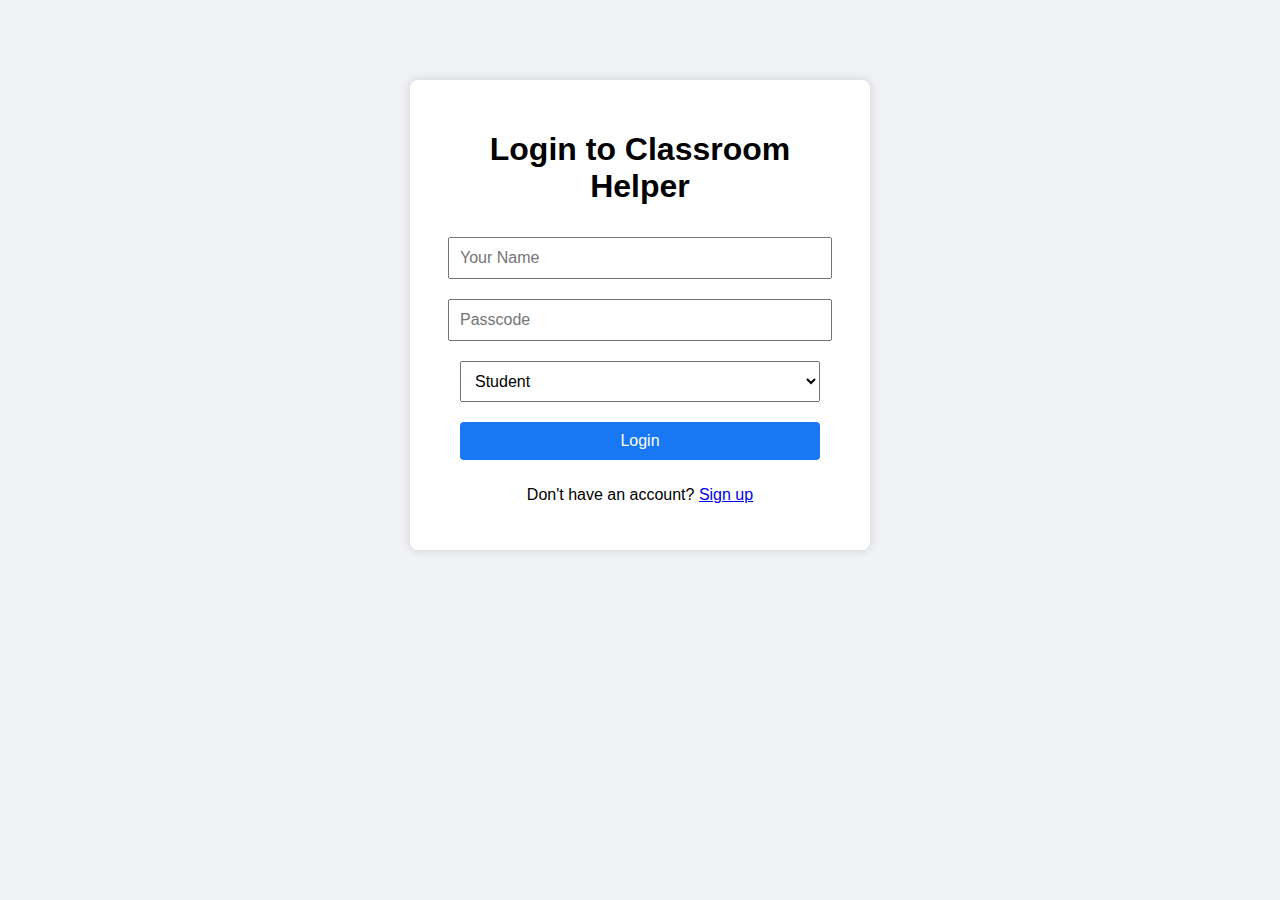
<file: index.html>
<!DOCTYPE html>
<html>
<head>
  <title>Login - Classroom Helper</title>
  <link rel="stylesheet" href="style.css">
</head>
<body>
  <div class="form-container">
    <h1>Login to Classroom Helper</h1>
    <form id="loginForm">
      <input type="text" id="loginName" placeholder="Your Name" required>
      <input type="password" id="loginPasscode" placeholder="Passcode" required>
      <select id="loginRole">
        <option value="student">Student</option>
        <option value="admin">Admin</option>
        <option value="moderator">Moderator</option>
      </select>
      <button type="submit">Login</button>
    </form>
    <p>Don't have an account? <a href="signup.html">Sign up</a></p>
  </div>

  <script src="script.js"></script>
</body>
</html>
</file>
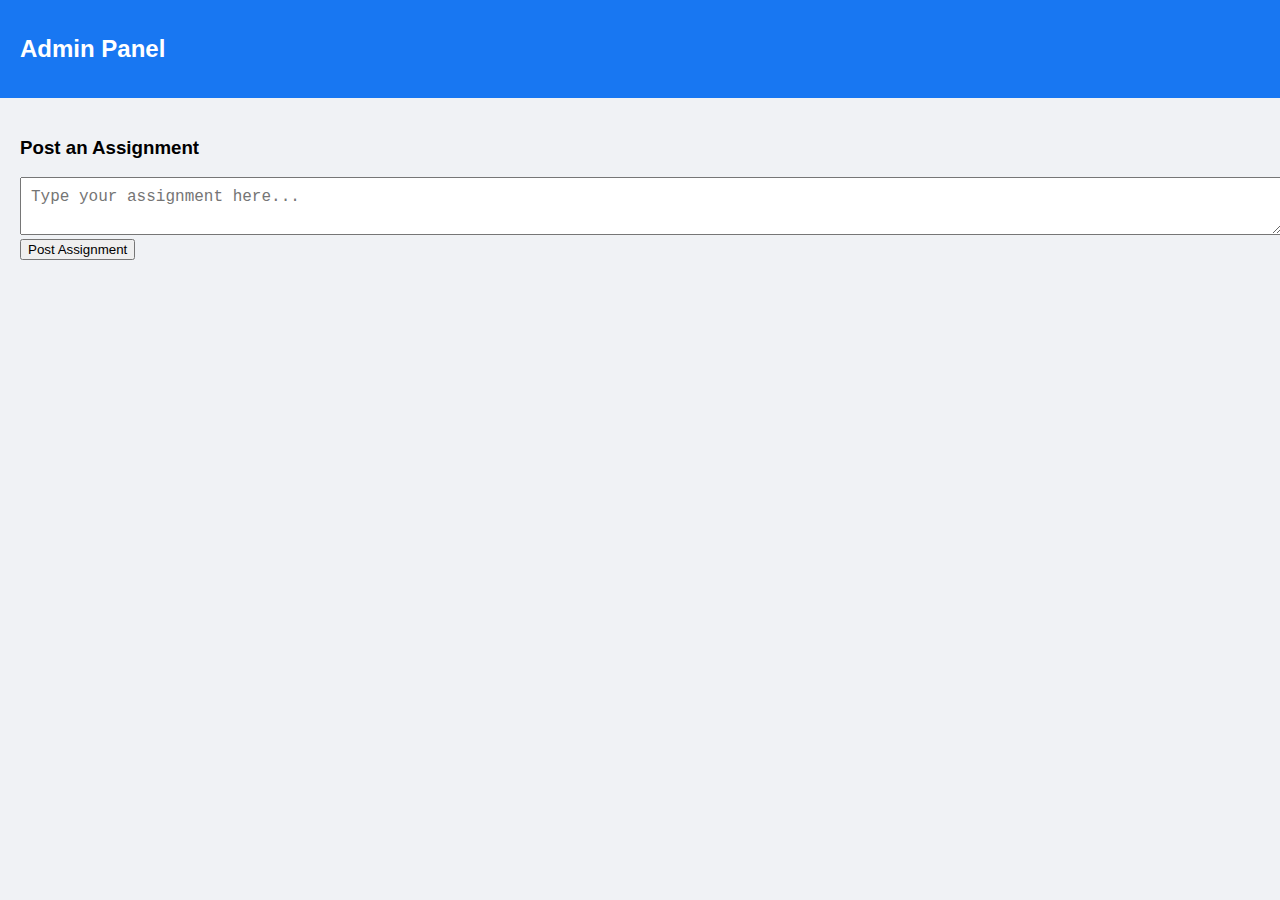
<file: admin.html>
<!DOCTYPE html>
<html>
<head>
  <title>Admin Panel - Classroom Helper</title>
  <link rel="stylesheet" href="style.css">
</head>
<body>
  <div class="navbar">
    <h2>Admin Panel</h2>
    <div id="adminInfo"></div>
  </div>

  <div class="main-content">
    <h3>Post an Assignment</h3>
    <textarea id="assignment" placeholder="Type your assignment here..."></textarea>
    <button onclick="postAssignment()">Post Assignment</button>
  </div>

  <script src="script.js"></script>
</body>
</html>
</file>
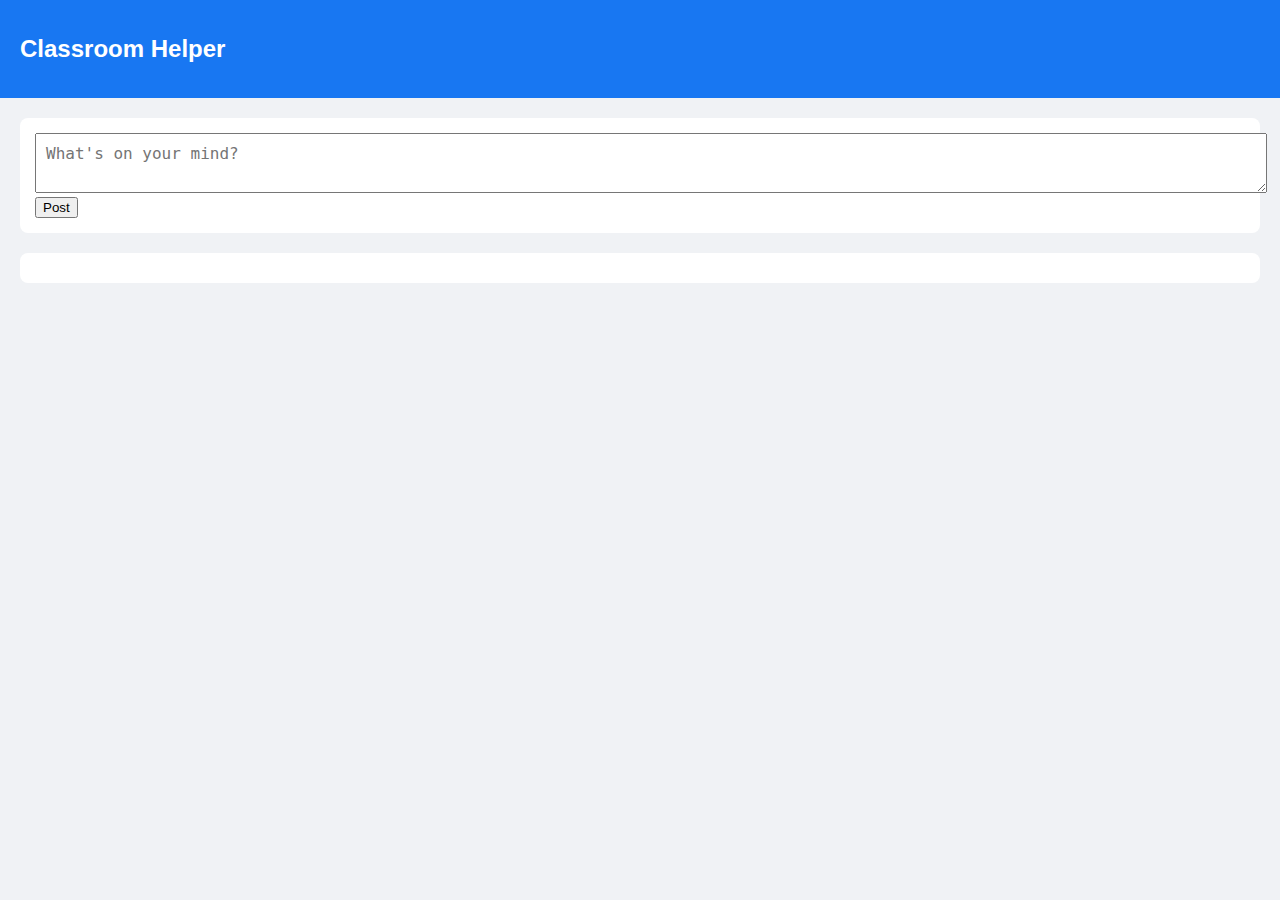
<file: dashboard.html>
<!DOCTYPE html>
<html>
<head>
  <title>Dashboard - Classroom Helper</title>
  <link rel="stylesheet" href="style.css">
</head>
<body>
  <div class="navbar">
    <h2>Classroom Helper</h2>
    <div id="userInfo"></div>
  </div>

  <div class="main-content">
    <div class="post-box">
      <textarea id="postContent" placeholder="What's on your mind?"></textarea>
      <button onclick="submitPost()">Post</button>
    </div>

    <div id="feed"></div>
  </div>

  <script src="script.js"></script>
</body>
</html>
</file>
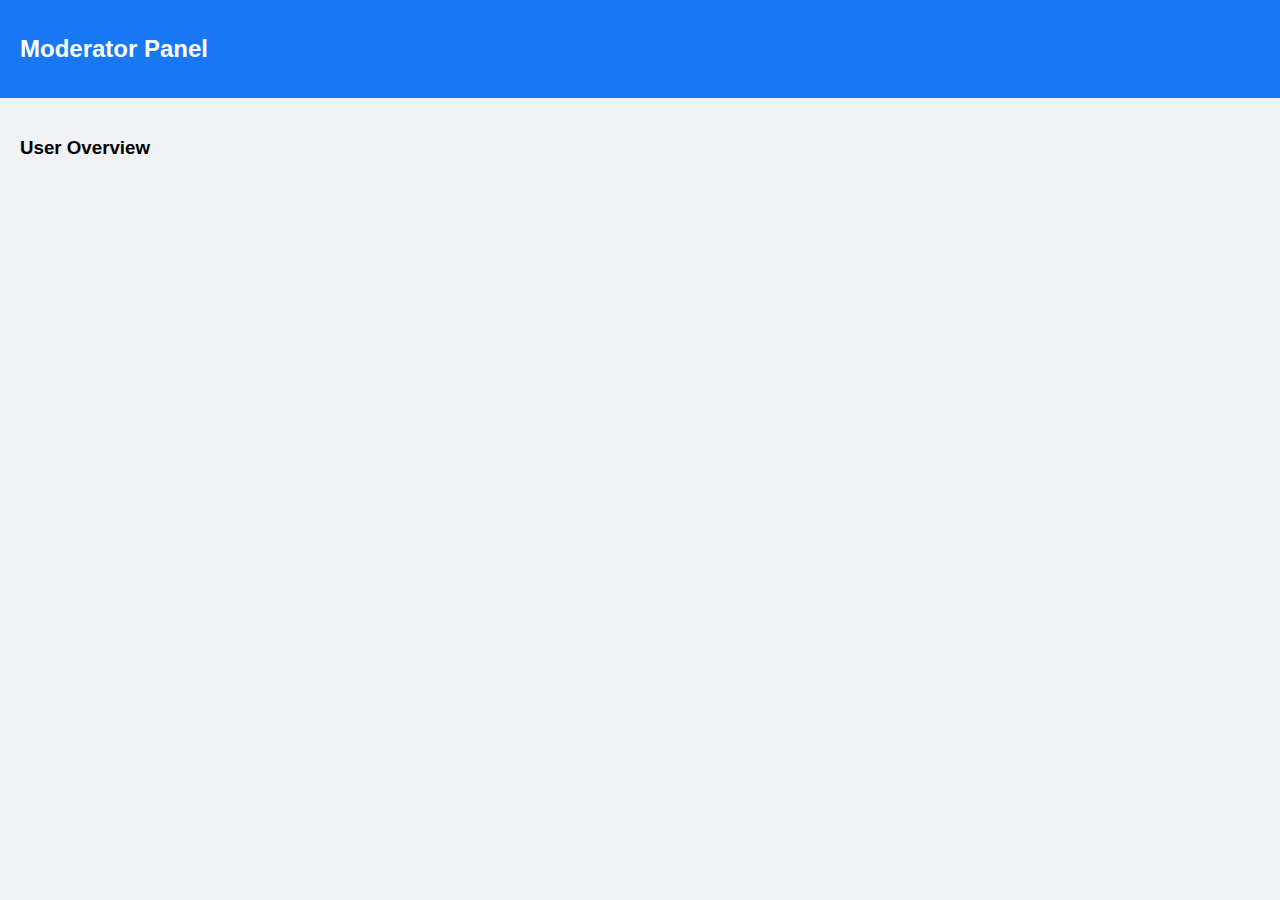
<file: moderator.html>
<!DOCTYPE html>
<html>
<head>
  <title>Moderator Panel - Classroom Helper</title>
  <link rel="stylesheet" href="style.css">
</head>
<body>
  <div class="navbar">
    <h2>Moderator Panel</h2>
  </div>

  <div class="main-content">
    <h3>User Overview</h3>
    <ul id="userList"></ul>
  </div>

  <script src="script.js"></script>
</body>
</html>
</file>
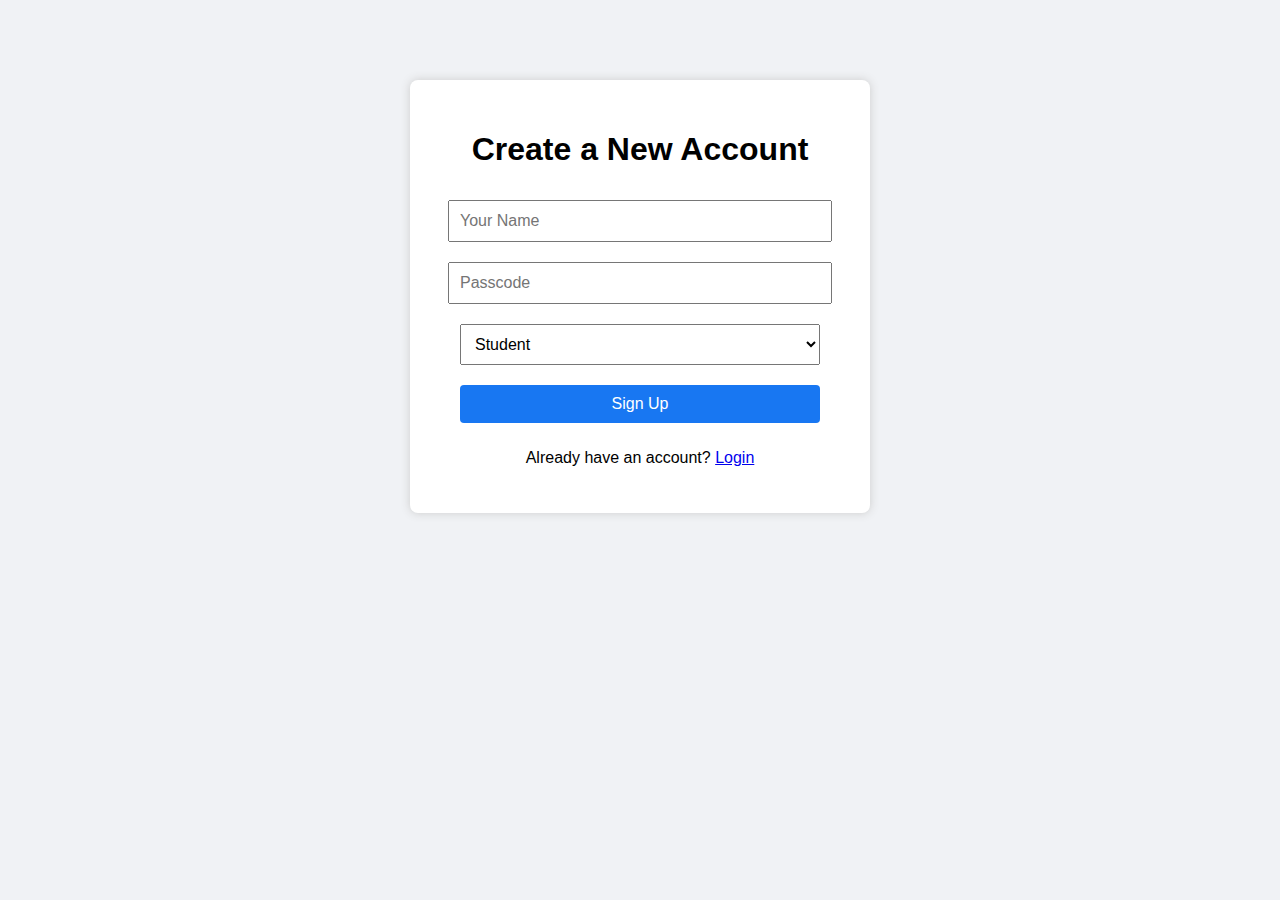
<file: sign up.html>
<!DOCTYPE html>
<html>
<head>
  <title>Sign Up - Classroom Helper</title>
  <link rel="stylesheet" href="style.css">
</head>
<body>
  <div class="form-container">
    <h1>Create a New Account</h1>
    <form id="signupForm">
      <input type="text" id="signupName" placeholder="Your Name" required>
      <input type="password" id="signupPasscode" placeholder="Passcode" required>
      <select id="signupRole">
        <option value="student">Student</option>
      </select>
      <button type="submit">Sign Up</button>
    </form>
    <p>Already have an account? <a href="index.html">Login</a></p>
  </div>

  <script src="script.js"></script>
</body>
</html>
</file>
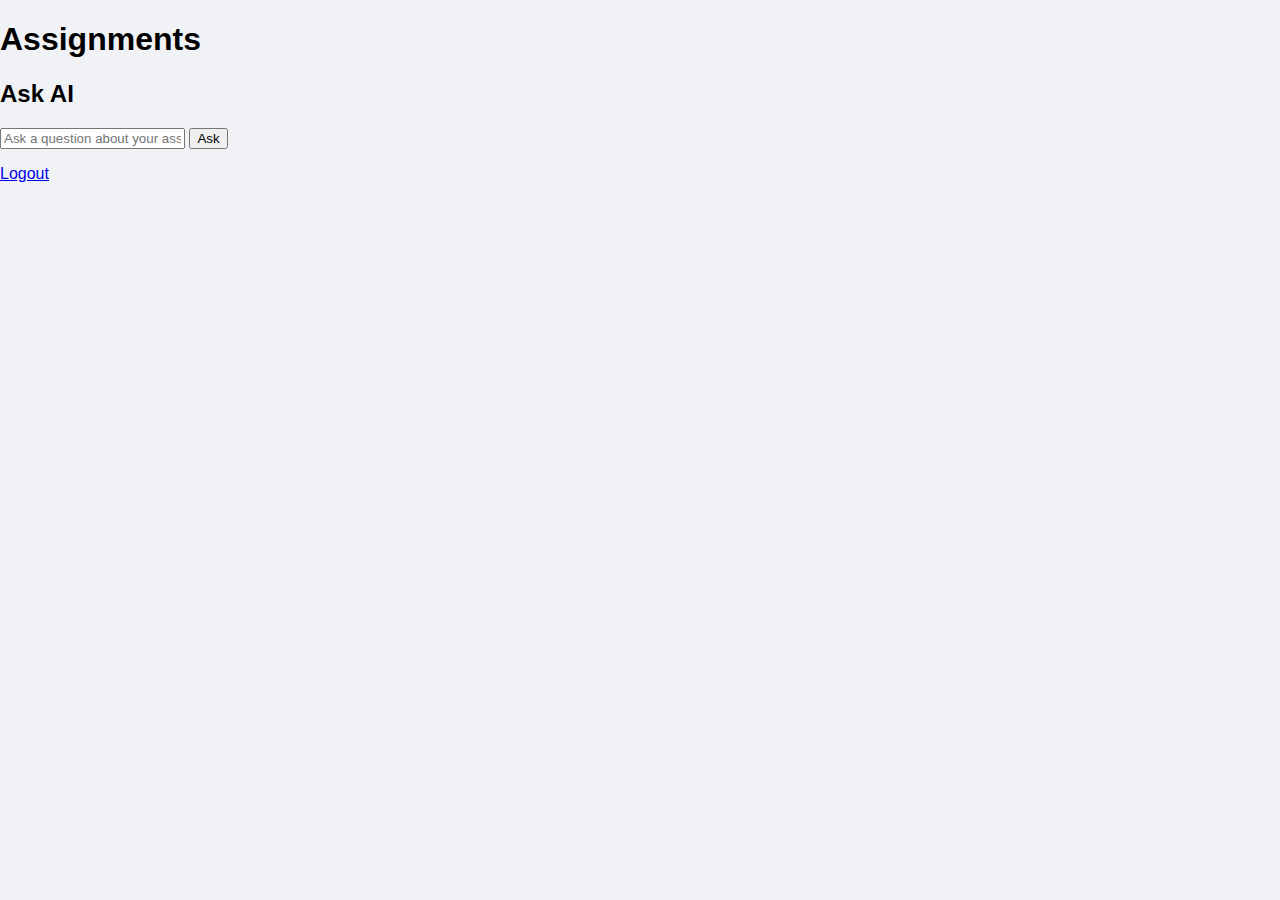
<file: student.html>
<!DOCTYPE html>
<html lang="en">
<head>
  <meta charset="UTF-8" />
  <meta name="viewport" content="width=device-width, initial-scale=1.0" />
  <title>Student Dashboard</title>
  <link rel="stylesheet" href="style.css" />
</head>
<body>
  <div class="container">
    <h1>Assignments</h1>
    <ul id="assignmentList"></ul>
    <h2>Ask AI</h2>
    <input type="text" id="question" placeholder="Ask a question about your assignment" />
    <button onclick="askAI()">Ask</button>
    <p id="aiResponse"></p>
    <p><a href="index.html">Logout</a></p>
  </div>
  <script>
    window.onload = () => {
      const assignments = JSON.parse(localStorage.getItem("assignments") || "[]");
      const list = document.getElementById("assignmentList");
      assignments.forEach(item => {
        const li = document.createElement("li");
        li.textContent = item;
        list.appendChild(li);
      });
    };

    async function askAI() {
      const question = document.getElementById("question").value;
      const response = await fetch("https://api.openai.com/v1/chat/completions", {
        method: "POST",
        headers: {
          "Content-Type": "application/json",
          "Authorization": "Bearer YOUR_API_KEY_HERE"
        },
        body: JSON.stringify({
          model: "gpt-4",
          messages: [{ role: "user", content: question }]
        })
      });
      const data = await response.json();
      document.getElementById("aiResponse").textContent = data.choices[0].message.content;
    }
  </script>
</body>
</html>
</file>
<file: style.css>
body {
  margin: 0;
  font-family: 'Segoe UI', Tahoma, Geneva, Verdana, sans-serif;
  background: #f0f2f5;
}

.form-container {
  max-width: 400px;
  margin: 80px auto;
  padding: 30px;
  background: white;
  border-radius: 8px;
  box-shadow: 0 0 10px #ccc;
  text-align: center;
}

.form-container input,
.form-container select,
.form-container button {
  width: 90%;
  padding: 10px;
  margin: 10px 0;
  font-size: 1rem;
}

.form-container button {
  background-color: #1877f2;
  color: white;
  border: none;
  border-radius: 4px;
  cursor: pointer;
}

.form-container button:hover {
  background-color: #155bcb;
}

.navbar {
  background-color: #1877f2;
  color: white;
  padding: 15px 20px;
  display: flex;
  justify-content: space-between;
  align-items: center;
}

.main-content {
  padding: 20px;
}

.post-box {
  background: white;
  padding: 15px;
  border-radius: 8px;
  margin-bottom: 20px;
}

#feed {
  background: white;
  padding: 15px;
  border-radius: 8px;
}

textarea {
  width: 100%;
  padding: 10px;
  font-size: 1rem;
}
</file>
